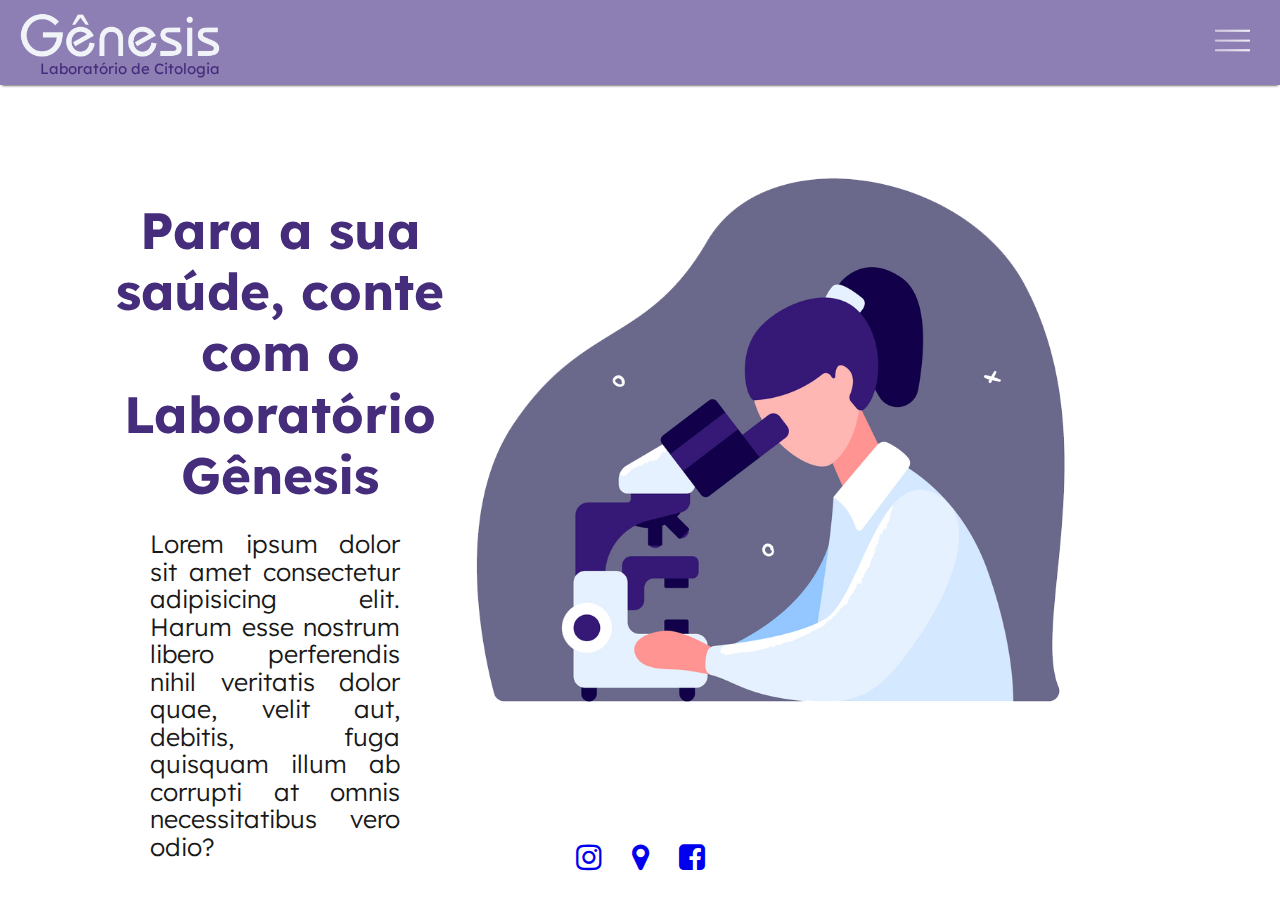
<file: index.html>
<!DOCTYPE html>
<html lang="en">
  <head>
    <meta charset="UTF-8" />
    <meta http-equiv="X-UA-Compatible" content="IE=edge" />
    <meta name="viewport" content="width=device-width, initial-scale=1.0" />
    <title>Gênesis</title>

    <!-- css -->
    <link rel="stylesheet" href="style.css" />

    <!-- Uma boa prática para normalizar o css, que pode ser encontrada no link
            https://necolas.github.io/normalize.css/  -->
    <link rel="stylesheet" href="normalize.css" />

    <!-- Fontes importadas -->
    <link
      href="//db.onlinewebfonts.com/c/390289fedd068780e28c0f9f259c3782?family=ITC+Bauhaus"
      rel="stylesheet"
      type="text/css"
    />

    <link rel="preconnect" href="https://fonts.googleapis.com" />
    <link rel="preconnect" href="https://fonts.gstatic.com" crossorigin />
    <link
      href="https://fonts.googleapis.com/css2?family=Lexend+Deca:wght@200;300;400&display=swap"
      rel="stylesheet"
    />

    <!-- Icones -->
    <link
      rel="stylesheet"
      href="https://cdnjs.cloudflare.com/ajax/libs/font-awesome/4.7.0/css/font-awesome.css"
    />
  </head>
  <body>
    <!-- cabeçalho -->
    <header class="cab fixed-navbar" id="cab">
      <nav class="navbar flex">
        <div class="container flex">
          <a href="index.html" class="navbar-brand flex">
            <div class="logotipo">
                <div class="logo">
                    <span id="logo"><img src="./assets/images/logo.png" alt="logo-genesis"></span>
                </div>
              <!-- <div class="logo">
                <span id="logo">Gênesis</span>
              </div> -->
              <div class="sub">
                <span id="sub">Laboratório de Citologia</span>
              </div>
            </div>
          </a>

          <!-- Botão do Menu -->
          <button type="button" class="navbar-toggler flex">
            <img src="./assets/images/icone-menu-degrade.png" alt="icone-menu" />
          </button>

          <!-- Criação dos componentes do cabeçalho utilizando uma lista não ordenada -->
          <div class="navbar-collapse">
            <ul class="navbar-nav">
              <li>
                <a href="index.html" class="nav-link">Home</a>
              </li>
              <li class="nav-item">
                <a href="sobre.html" class="nav-link">Sobre Nós</a>
              </li>
              <li class="nav-item">
                <a href="servicos.html" class="nav-link">Serviços</a>
              </li>
              <li class="nav-item">
                <a href="contato.html" class="nav-link">Contato</a>
              </li>
            </ul>
          </div>
        </div>
      </nav>

      <!-- Conteúdo principal
           Obs: como ele se encontra dentro do Cabeçalho e a
           responsividade não foi feita para muitos valores, 
           pode ficar mal posicionado dependendo da resolução -->
      <div class="banner">
        <div class="container1">
          <div class="banner-text">
            <h1>Para a sua saúde, conte com o Laboratório Gênesis</h1>
            <p class="text">
              Lorem ipsum dolor sit amet consectetur adipisicing elit. Harum
              esse nostrum libero perferendis nihil veritatis dolor quae, velit
              aut, debitis, fuga quisquam illum ab corrupti at omnis
              necessitatibus vero odio?
            </p>
          </div>
      <!-- Imagem que compoe o conteúdo principal -->
          <div class="banner-image">
            <img
              id="banner"
              src="./assets/images/microscopio.png"
              alt="banner mulher usando microscopio"
            />
          </div>
        </div>
      </div>
    </header>

    <!-- Ícones disponíveis em 
         https://fontawesome.com/v4/ -->
    <div class="icons">
      <a
        href="https://www.instagram.com/genesiscitologia/"
        target="_blank"
        class="btn"
        ><i class="fa fa-instagram" aria-hidden="true"></i
      ></a>
      <a
        href="https://www.google.com/maps/uv?pb=!1s0xa5a04d524fffff%3A0x3272656f945380ce!3m1!7e115!4s%2Fmaps%2Fplace%2Fg%25C3%25AAnesis%2Blaborat%25C3%25B3rio%2Bde%2Bcitologia%2Bendere%25C3%25A7o%2F%40-19.6299074%2C-43.2132995%2C3a%2C75y%2C6.69h%2C90t%2Fdata%3D*213m4*211e1*213m2*211s2i1WZqK-KfVsVqKtPPwGGw*212e0*214m2*213m1*211s0xa5a04d524fffff%3A0x3272656f945380ce%3Fsa%3DX!5sg%C3%AAnesis%20laborat%C3%B3rio%20de%20citologia%20endere%C3%A7o%20-%20Pesquisa%20Google!15sCgIgAQ&imagekey=!1e2!2s2i1WZqK-KfVsVqKtPPwGGw&hl=pt-BR&sa=X&ved=2ahUKEwjqxPrf2O73AhUlrpUCHR4PAa8Qpx96BAg6EAg"
        target="_blank"
        class="btn"
        ><i class="fa fa-map-marker" aria-hidden="true"></i
      ></a>
      <a
        href="https://www.facebook.com/GenesisLaboratorioDeCitologia/"
        target="_blank"
        class="btn"
        ><i class="fa fa-facebook-square" aria-hidden="true"></i
      ></a>
    </div>

    <!-- js -->
    <script src="codigo.js"></script>
  </body>
</html>
</file>
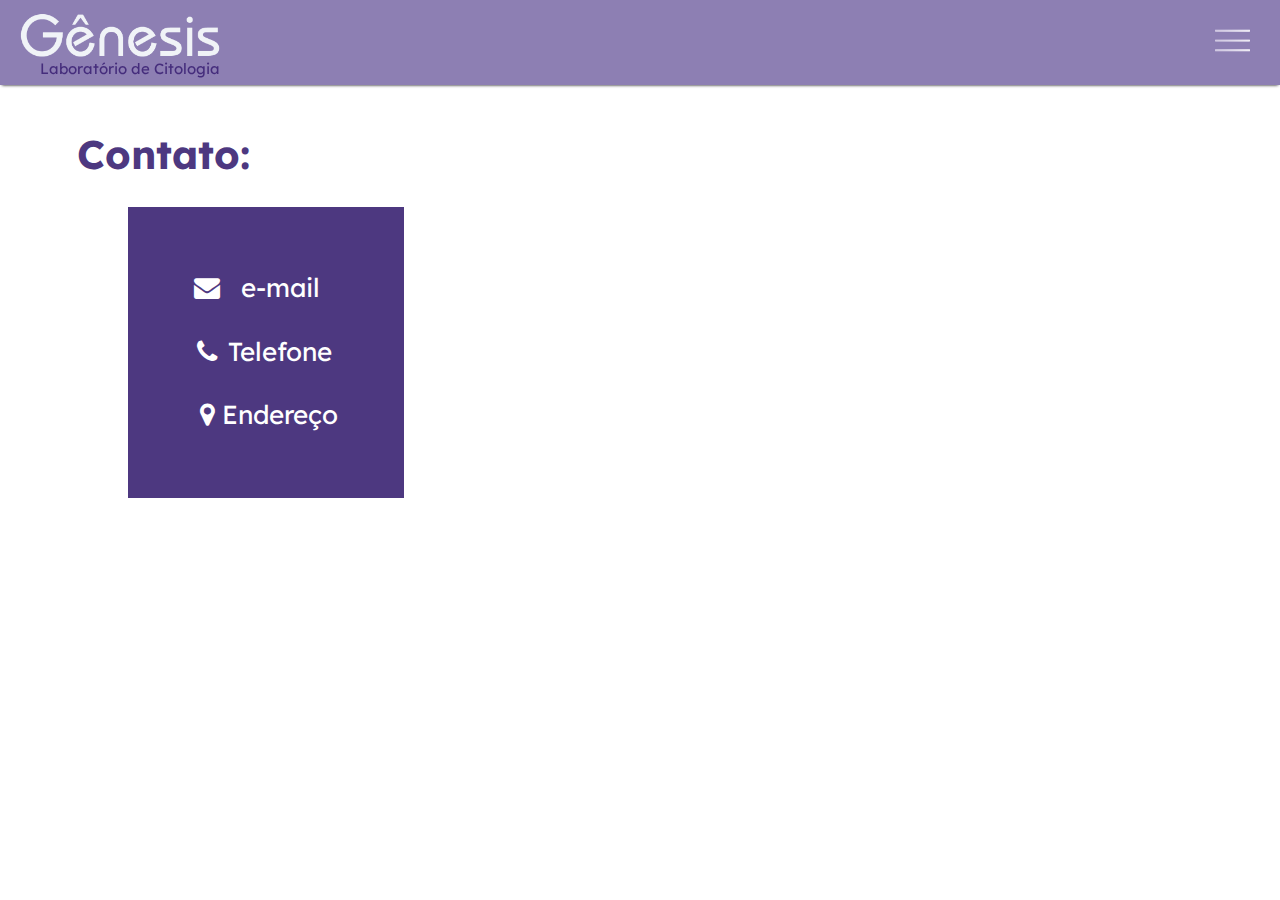
<file: contato.html>
<!DOCTYPE html>
<html lang="en">
  <head>
    <meta charset="UTF-8" />
    <meta http-equiv="X-UA-Compatible" content="IE=edge" />
    <meta name="viewport" content="width=device-width, initial-scale=1.0" />
    <title>Gênesis</title>
    <link rel="stylesheet" href="style.css" />
    <link rel="stylesheet" href="normalize.css" />
    <link
      href="//db.onlinewebfonts.com/c/390289fedd068780e28c0f9f259c3782?family=ITC+Bauhaus"
      rel="stylesheet"
      type="text/css"
    />
    <link
      rel="stylesheet"
      href="https://cdnjs.cloudflare.com/ajax/libs/font-awesome/4.7.0/css/font-awesome.css"
    />
    <link rel="preconnect" href="https://fonts.googleapis.com" />
    <link rel="preconnect" href="https://fonts.gstatic.com" crossorigin />
    <link
      href="https://fonts.googleapis.com/css2?family=Lexend+Deca:wght@200;300;400&display=swap"
      rel="stylesheet"
    />
  </head>
  <body>

    <!-- cabeçalho -->
    <header class="cab fixed-navbar" id="cab">
      <nav class="navbar flex">
        <div class="container flex">
          <a href="index.html" class="navbar-brand flex">
            <div class="logotipo">
              <div class="logo">
                <span id="logo"><img src="./assets/images/logo.png" alt="logo-genesis"></span>
              </div>
              <div class="sub">
                <span id="sub">Laboratório de Citologia</span>
              </div>
            </div>
          </a>
          <button type="button" class="navbar-toggler flex">
            <img src="./assets/images/icone-menu-degrade.png" />
          </button>

          <div class="navbar-collapse">
            <ul class="navbar-nav">
              <li>
                <a href="index.html" class="nav-link">Home</a>
              </li>
              <li class="nav-item">
                <a href="sobre.html" class="nav-link">Sobre Nós</a>
              </li>
              <li class="nav-item">
                <a href="servicos.html" class="nav-link">Serviços</a>
              </li>
              <li class="nav-item">
                <a href="contato.html" class="nav-link">Contato</a>
              </li>
            </ul>
          </div>
        </div>
      </nav>
    </header>

    <!-- Conteúdo Principal da Página -->
    <div class="conteudo">
      <h1 id="titulo">Contato:</h1>
  
      <section id="contato">
        <table id="tabela">
          <tbody>
            <tr>
                <td>
                    <a href="mailto:genesiscitologia@gmail.com" class="nav-link"><i class="fa fa-envelope" aria-hidden="true"></i></i></a>
                </td>
                <td>
                    <a href="mailto:genesiscitologia@gmail.com" class="nav-link">e-mail</a>
                </td>
            </tr>
            <tr><td><br/></td></tr>
            <tr>
                <td>
                    <a href="tel:(31) 3840-9214" class="nav-link"><i class="fa fa-phone" aria-hidden="true"></i></a></td>
                <td>
                    <a href="tel:(31) 3840-9214" class="nav-link">Telefone</a>
                </td>
            </tr>
            <tr><td><br/></td></tr>
            <tr>
                <td>
                    <a href="https://www.google.com/maps/dir/-19.6238346,-43.2182878/-19.6251643,-43.225589/@-19.6238832,-43.2263441,16z/data=!3m1!4b1!4m4!4m3!1m1!4e1!1m0" class="nav-link"><i class="fa fa-map-marker" aria-hidden="true"></i></a>
                </td>
                <td>
                    <a href="https://www.google.com/maps/dir/-19.6238346,-43.2182878/-19.6251643,-43.225589/@-19.6238832,-43.2263441,16z/data=!3m1!4b1!4m4!4m3!1m1!4e1!1m0" class="nav-link">Endereço</a>
                </td>
            </tr>
            <tr>
                <td></td>
                <td colspan="2"></td>
            </tr>
          </tbody>
        </table>
      </section>
    </div>
     
    <!-- js -->
    <script src="codigo.js"></script>
  </body>
</html>
</file>
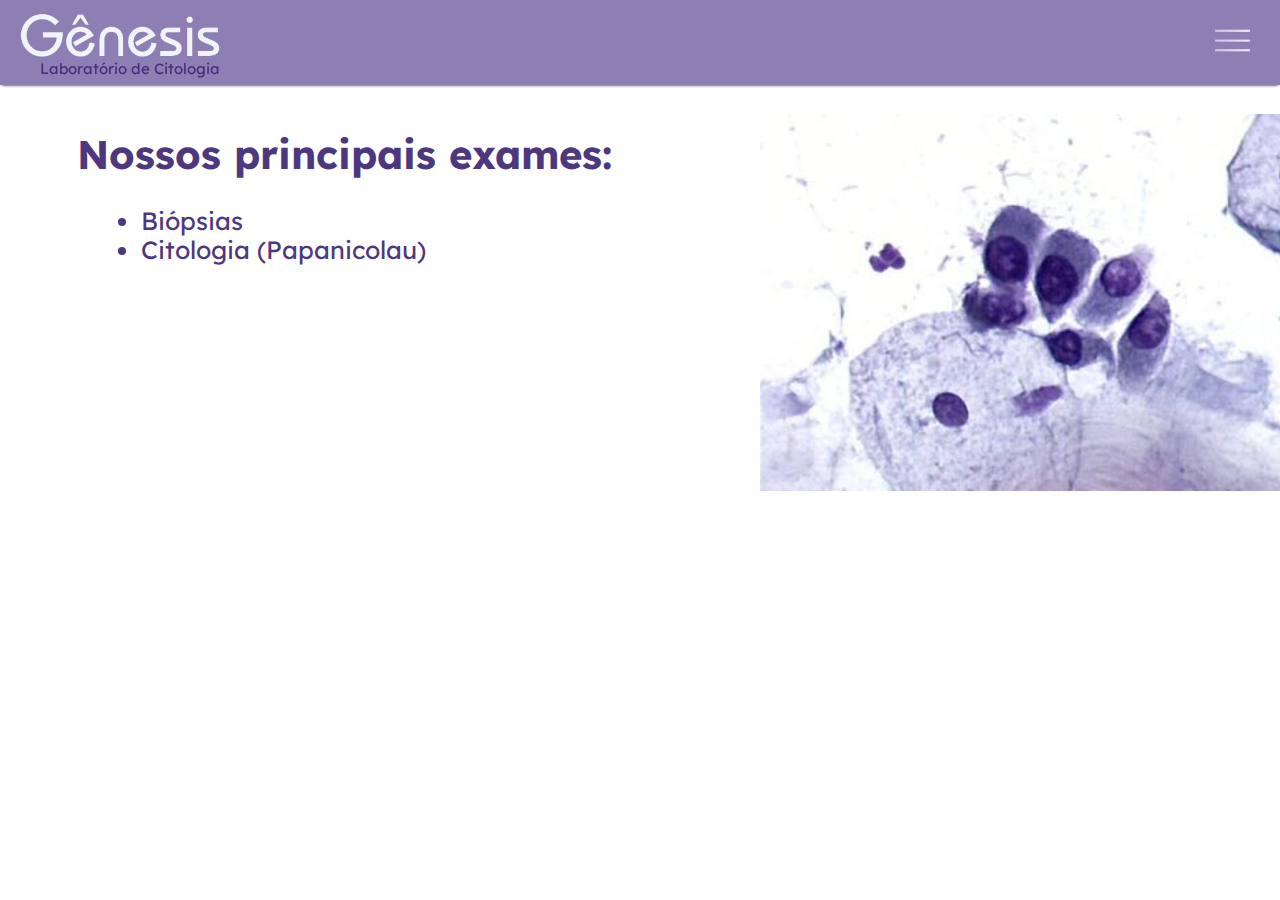
<file: servicos.html>
<!DOCTYPE html>
<html lang="en">
  <head>
    <meta charset="UTF-8" />
    <meta http-equiv="X-UA-Compatible" content="IE=edge" />
    <meta name="viewport" content="width=device-width, initial-scale=1.0" />
    <title>Gênesis</title>
    <link rel="stylesheet" href="style.css" />
    <link rel="stylesheet" href="normalize.css" />
    <link
      href="//db.onlinewebfonts.com/c/390289fedd068780e28c0f9f259c3782?family=ITC+Bauhaus"
      rel="stylesheet"
      type="text/css"
    />
    <link
      rel="stylesheet"
      href="https://cdnjs.cloudflare.com/ajax/libs/font-awesome/4.7.0/css/font-awesome.css"
    />
    <link rel="preconnect" href="https://fonts.googleapis.com" />
    <link rel="preconnect" href="https://fonts.gstatic.com" crossorigin />
    <link
      href="https://fonts.googleapis.com/css2?family=Lexend+Deca:wght@200;300;400&display=swap"
      rel="stylesheet"
    />
  </head>
  <body>

    <!-- cabeçalho -->
    <header class="cab fixed-navbar" id="cab">
      <nav class="navbar flex">
        <div class="container flex">
          <a href="index.html" class="navbar-brand flex">
            <div class="logotipo">
                    <div class="logo">
                      <span id="logo"><img src="./assets/images/logo.png" alt="logo-genesis"></span>
                    </div> 
                <!-- <div class="logo">
                <span id="logo">Gênesis</span>
              </div> -->
              <div class="sub">
                <span id="sub">Laboratório de Citologia</span>
              </div>
            </div>
          </a>
          <button type="button" class="navbar-toggler flex">
            <img src="./assets/images/icone-menu-degrade.png" alt="icone-do-menu"/>
          </button>

          <div class="navbar-collapse">
            <ul class="navbar-nav">
              <li>
                <a href="index.html" class="nav-link">Home</a>
              </li>
              <li class="nav-item">
                <a href="sobre.html" class="nav-link">Sobre Nós</a>
              </li>
              <li class="nav-item">
                <a href="servicos.html" class="nav-link">Serviços</a>
              </li>
              <li class="nav-item">
                <a href="contato.html" class="nav-link">Contato</a>
              </li>
            </ul>
          </div>
        </div>
      </nav>
    </header>

    <!-- Conteúdo Principal da Página -->
    <div class="conteudo">
      <h1 id="titulo">Nossos principais exames:</h1>
      <div class="lista">
        <li>Biópsias</li>
        <li>Citologia (Papanicolau)</li>
      </div>
      <img
        id="img1"
        src="./assets/images/padrao.jpg"
        alt="imagem-de-microscopio"
      />
    </div>

    <!-- js -->
    <script src="codigo.js"></script>
  </body>
</html>
</file>
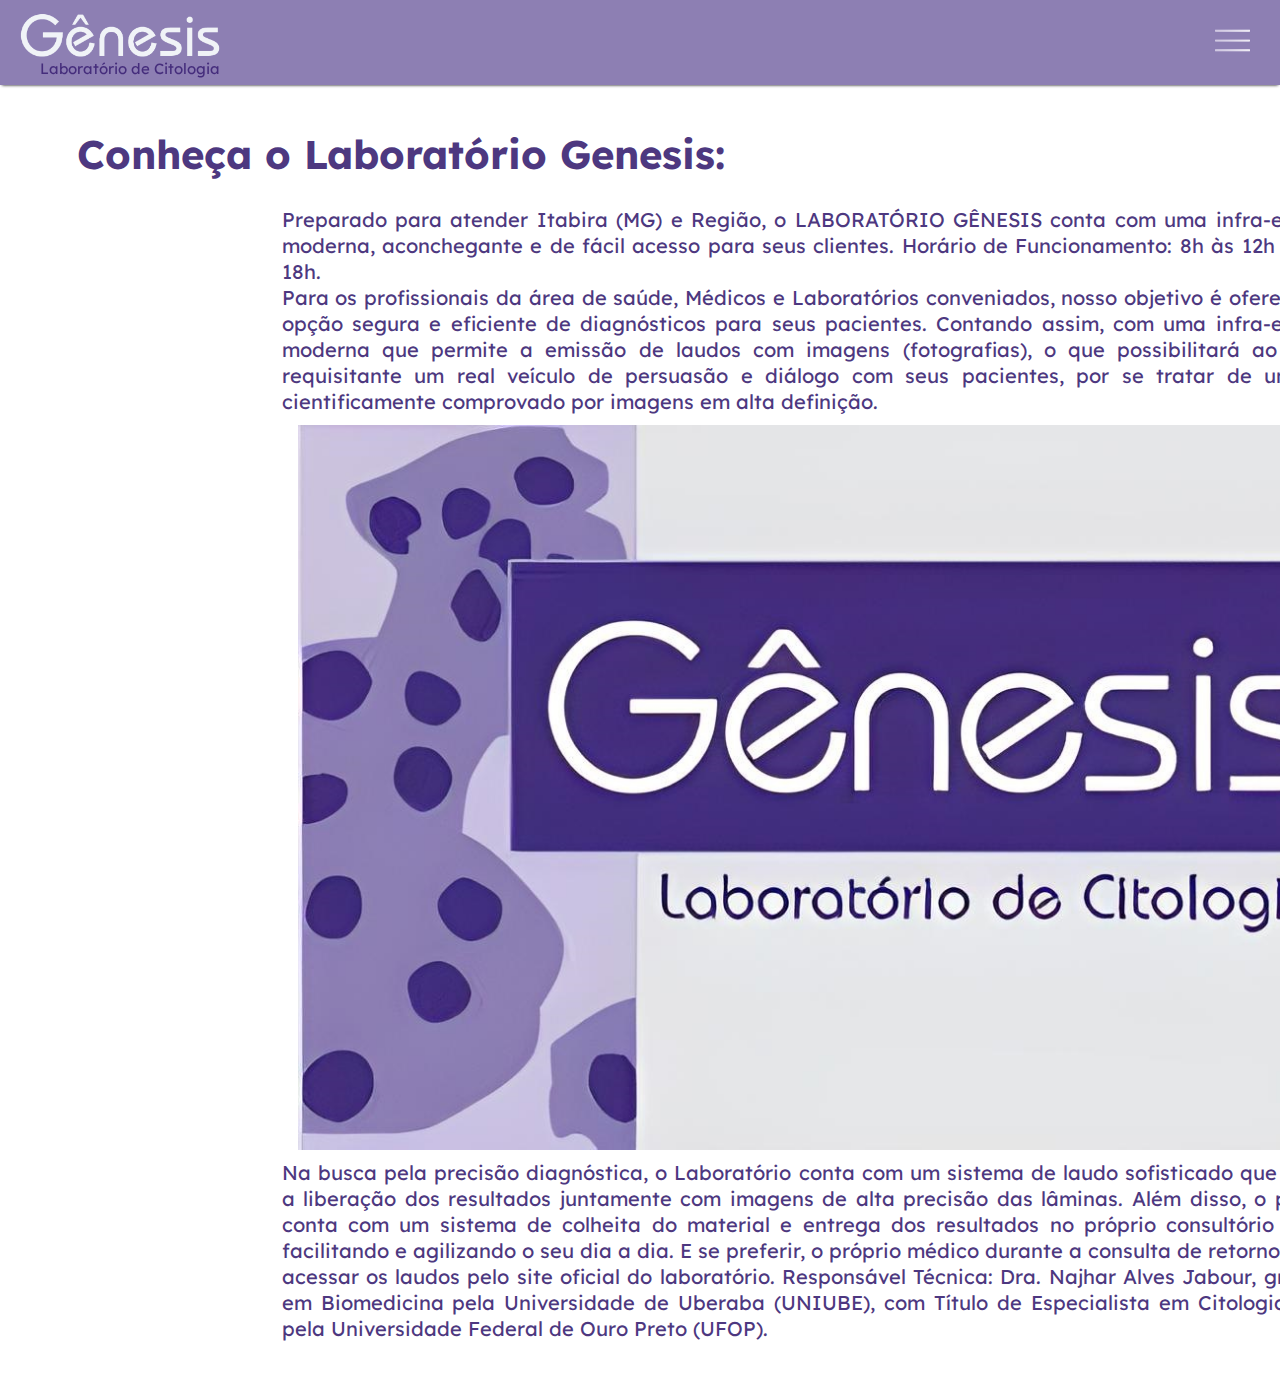
<file: sobre.html>
<!DOCTYPE html>
<html lang="en">
  <head>
    <meta charset="UTF-8" />
    <meta http-equiv="X-UA-Compatible" content="IE=edge" />
    <meta name="viewport" content="width=device-width, initial-scale=1.0" />
    <title>Gênesis</title>
    <link rel="stylesheet" href="style.css" />
    <link rel="stylesheet" href="normalize.css" />
    <link
      href="//db.onlinewebfonts.com/c/390289fedd068780e28c0f9f259c3782?family=ITC+Bauhaus"
      rel="stylesheet"
      type="text/css"
    />
    <link
      rel="stylesheet"
      href="https://cdnjs.cloudflare.com/ajax/libs/font-awesome/4.7.0/css/font-awesome.css"
    />
    <link rel="preconnect" href="https://fonts.googleapis.com" />
    <link rel="preconnect" href="https://fonts.gstatic.com" crossorigin />
    <link
      href="https://fonts.googleapis.com/css2?family=Lexend+Deca:wght@200;300;400&display=swap"
      rel="stylesheet"
    />
  </head>
  <body>
    <!-- cabeçalho -->
    <header class="cab fixed-navbar" id="cab">
      <nav class="navbar flex">
        <div class="container flex">
          <a href="index.html" class="navbar-brand flex">
            <div class="logotipo">
              <!-- <div class="logo">
                <span id="logo">Gênesis</span>
              </div> -->
              <div class="logo">
                <span id="logo"><img src="./assets/images/logo.png" alt="logo-genesis"/></span>
              </div>
              <div class="sub">
                <span id="sub">Laboratório de Citologia</span>
              </div>
            </div>
          </a>
          <button type="button" class="navbar-toggler flex">
            <img src="./assets/images/icone-menu-degrade.png" alt="icone-do-menu"/>
          </button>

          <div class="navbar-collapse">
            <ul class="navbar-nav">
              <li>
                <a href="index.html" class="nav-link">Home</a>
              </li>
              <li class="nav-item">
                <a href="sobre.html" class="nav-link">Sobre Nós</a>
              </li>
              <li class="nav-item">
                <a href="servicos.html" class="nav-link">Serviços</a>
              </li>
              <li class="nav-item">
                <a href="contato.html" class="nav-link">Contato</a>
              </li>
            </ul>
          </div>
        </div>
      </nav>
    </header>

    <!-- Conteúdo Principal da Página -->
    <div class="conteudo">
      <h1 id="titulo">Conheça o Laboratório Genesis:</h1>
      <div class="paragrafo">
        <p>
          Preparado para atender Itabira (MG) e Região, o LABORATÓRIO GÊNESIS
          conta com uma infra-estrutura moderna, aconchegante e de fácil acesso
          para seus clientes. Horário de Funcionamento: 8h às 12h - 14h às 18h.
        </p>
        <p>
          Para os profissionais da área de saúde, Médicos e Laboratórios
          conveniados, nosso objetivo é oferecer uma opção segura e eficiente de
          diagnósticos para seus pacientes. Contando assim, com uma
          infra-estrutura moderna que permite a emissão de laudos com imagens
          (fotografias), o que possibilitará ao médico requisitante um real
          veículo de persuasão e diálogo com seus pacientes, por se tratar de um
          laudo cientificamente comprovado por imagens em alta definição.
        </p>
        <img
            id="img2"
            src="/assets/images/logo-genesis1064x768.png"
            alt="logo-genesis"
        />
        <p>
          Na busca pela precisão diagnóstica, o Laboratório conta com um sistema
          de laudo sofisticado que permite a liberação dos resultados juntamente
          com imagens de alta precisão das lâminas. Além disso, o paciente conta
          com um sistema de colheita do material e entrega dos resultados no
          próprio consultório médico, facilitando e agilizando o seu dia a dia.
          E se preferir, o próprio médico durante a consulta de retorno, poderá
          acessar os laudos pelo site oficial do laboratório. Responsável
          Técnica: Dra. Najhar Alves Jabour, graduada em Biomedicina pela
          Universidade de Uberaba (UNIUBE), com Título de Especialista em
          Citologia Clínica pela Universidade Federal de Ouro Preto (UFOP).
        </p>
      </div>
    </div>

    <!-- js -->
    <script src="codigo.js"></script>
  </body>
</html>
</file>
<file: style.css>
@import url(//db.onlinewebfonts.com/c/390289fedd068780e28c0f9f259c3782?family=ITC+Bauhaus);

#logo {
  font-family: "ITC Bauhaus";
  src: url("//db.onlinewebfonts.com/t/390289fedd068780e28c0f9f259c3782.eot");
  src: url("//db.onlinewebfonts.com/t/390289fedd068780e28c0f9f259c3782.eot?#iefix")
      format("embedded-opentype"),
    url("//db.onlinewebfonts.com/t/390289fedd068780e28c0f9f259c3782.woff2")
      format("woff2"),
    url("//db.onlinewebfonts.com/t/390289fedd068780e28c0f9f259c3782.woff")
      format("woff"),
    url("//db.onlinewebfonts.com/t/390289fedd068780e28c0f9f259c3782.ttf")
      format("truetype"),
    url("//db.onlinewebfonts.com/t/390289fedd068780e28c0f9f259c3782.svg#ITC Bauhaus")
      format("svg");
  font-size: 5rem;
}

html {
  font-size: 10px;
  scroll-behavior: smooth;
}

/* pequeno reset */
*,
*::after,
*::before {
  padding: 0;
  margin: 0;
  outline: 0;
  -webkit-box-sizing: border-box;
  box-sizing: border-box;
  text-decoration: none;
}

body {
  font-family: "Lexend Deca", sans-serif;
}

h1 {
  font-family: "Lexend Deca", sans-serif;
  margin-top: 0;
  line-height: 1.3;
}

a .logotipo {
  color: rgb(240, 243, 247);
}

a .sub {
  color: rgb(69, 45, 124);
}

ul {
  list-style-type: none;
}

.container {
  max-width: 1900px;
  margin: 0 auto;
  margin-top: -15px;
  padding: 0 2rem;
}

button,
.btn {
  background-color: transparent;
  border: none;
  cursor: pointer;
}

.flex {
  display: -webkit-box;
  display: -ms-flexbox;
  display: flex;
  -webkit-box-align: center;
  -ms-flex-align: center;
  align-items: center;
  -webkit-box-pack: center;
  -ms-flex-pack: center;
  justify-content: center;
}

img {
  width: 50%;
  display: block;
}

.navbar {
  box-shadow: 0 2px 3px -2px rgb(0, 0, 0);
  position: relative;
  height: 85px;
  background-color: rgb(141, 127, 179);
}

/* Texto que compoe o Logo */
#sub {
  display: flex;
  position: absolute;
  margin-top: 2.5px;
  margin-left: 20px;
  font-size: 1.5rem;
}

.navbar .container {
  width: 100%;
  -webkit-box-pack: justify;
  -ms-flex-pack: justify;
  justify-content: space-between;
}

.navbar-brand img {
  width: 60px;
  margin-right: 1rem;
}

.logo img{
    width: 200px;
}

/* PROVAVELMENTE SAI */
.navbar-brand span logo {
  font-weight: 600;
  font-size: 2rem;
  /*background-image: url(./assets/images/padrao-hd.png);*/
  background-color: rgb(69, 45, 124);
  background-size: 172px;
  width: 250px;
  height: 60px;
  /*background-repeat: no-repeat;*/
  -webkit-text-fill-color: transparent;
}

.navbar-toggler {
  z-index: 1000;
  -webkit-transition: all 0.4s ease-in-out;
  -o-transition: all 0.4s ease-in-out;
  transition: all 0.4s ease-in-out;
}

/* tamanho dos botões (que abrem e fecham o menu) */
.navbar-toggler img {
  width: 35px;
  margin-right: 10px;
  margin-top: 10px;
}

/* opacidade do botão do Menu dada interação com Mouse */
.navbar-toggler:hover {
  opacity: 0.8;
}

.navbar-collapse {
  position: fixed;
  top: 0;
  right: 0;
  width: 100%;
  height: 100%;
  z-index: 999;
  background-color: rgb(141, 127, 179);
  border-left: 4px rgb(224, 227, 230);
  -webkit-transform: translateX(100%);
  -ms-transform: translateX(100%);
  transform: translateX(100%);
  -webkit-transition: all 0.4s ease-in-out;
  -o-transition: all 0.4s ease-in-out;
  transition: all 0.4s ease-in-out;
}

/* show navbar-collapse div class */
.show-navbar-collapse {
  -webkit-transform: translateX(0);
  -ms-transform: translateX(0);
  transform: translateX(0);
}

.navbar-nav {
  padding: 1.6rem;
}

.nav-item {
  margin: 2rem 0;
}

.nav-link {
  color: white;
  display: inline-block;
}


/* show fixed navbar after some scrolling */
.fixed-navbar .navbar {
  position: fixed;
  top: 0;
  left: 0;
  width: 100%;
  background-color: rgb(141, 127, 179);
  z-index: 999;
}
.fixed-navbar .banner {
  margin-top: 70px;
}

.banner {
  padding: 3rem 0;
  text-align: center;
}
.banner .container {
  min-height: 70vh;
}
.text {
  font-weight: 300;
  opacity: 0.9;
  padding: 1rem 0;
}

.icons {
  display: flex;
  gap: 30px;
  justify-content: center;
  font-size: 3rem;
  margin-top: -60px;
}

.navbar-collapse ul li {
  font-size: 2.9rem;
}

/* tentativa de fazer o site ficar responsivo
 Para resoluções abaixo de 940px (não funciona em todas) */
@media only screen and (max-width: 940px) {
    .banner .banner-image #banner {
      height: 40vh;
      width: 40vh;
      margin-top: -28px;
      margin-left: 45px;
    }
    .banner .container1 h1 {
      align-items: center;
      font-size: 2.8rem;
      line-height: 1.3;
      color: rgb(69, 45, 124);
      font-family: "Lexend Deca", sans-serif;
      margin-top: 20px;
      margin-left: 15px;
      margin-right: 15px;
    }
    .banner .container1 .text {
      align-items: center;
      font-size: 1.8rem;
      line-height: 1.3;
      color: rgb(0, 0, 0);
      font-family: "Lexend Deca", sans-serif;
      margin-left: 40px;
      margin-right: 50px;
      text-align: justify;
    }
    .banner .container1 {
      justify-content: center;
    }
    .banner {
      align-items: center;
    }
  }
  
  /* Para resoluções acima de 940px (não funciona em todas) */
  @media only screen and (min-width: 940px) {
    .banner .banner-image #banner {
      height: 80vh;
      width: 80vh;
      margin-top: -20px;
      margin-left: -90px;
      margin-right: 150px;
    }
    .banner .container1 h1 {
      justify-content: center;
      align-items: center;
      font-size: 5.1rem;
      line-height: 1.2;
      color: rgb(69, 45, 124);
      font-family: "Lexend Deca", sans-serif;
      margin-top: 100px;
      margin-left: 100px;
      margin-right: 40px;
    }
    .banner .container1 .text {
      align-items: center;
      font-size: 2.5rem;
      line-height: 1.1;
      color: rgb(0, 0, 0);
      font-family: "Lexend Deca", sans-serif;
      margin-left: 150px;
      margin-right: 100px;
      text-align: justify;
      margin-top: -20px;
    }
    .banner .container1 {
      display: flex;
      flex-wrap: row;
    }
  }

  /* Para resoluções acima de 940px (não funciona em todas) */
  @media only screen and (min-width: 940px) {
    .conteudo {
      color: rgb(77, 56, 128);
    }
  
    .conteudo #titulo {
      font-size: 4rem;
      margin-top: 10%;
      margin-left: 6%;
    }
  
    .conteudo .lista {
      font-size: 2.5rem;
      margin-left: 11%;
    }
  
    .conteudo .paragrafo {
      font-size: 2rem;
      width: 120vh;
      margin-left: 22%;
      margin-bottom: 50px;
      text-align: justify;
      line-height: 1.3;
    }
  
    .conteudo #img1 {
      margin-top: -150px;
      margin-left: 760px;
      width: 80vh;
    }
  
    .conteudo #img2 {
      margin-top: 10px;
      margin-bottom: 10px;
      margin-left: 1.5%;
      width: 117vh;
    }
  
    .conteudo .botoes {
      background-color: rgb(141, 127, 179);
      font-size: 2rem;
      margin-left: 5%;
      margin-right: 60%;
      margin-bottom: 50px;
      text-align: center;
      line-height: 1.3;
    }

    .conteudo #tabela{
        margin-left: 10%;
        position:relative;
        font-size: 2.6rem;
        width: 18%;
        padding: 5%;
        text-align: center;
        background-color: rgb(77, 56, 128);
    }
  }

  /* Para resoluções abaixo de 940px (não funciona em todas) */
  @media only screen and (max-width: 940px) {
    .conteudo #titulo {
      font-size: 3.3rem;
      margin-top: 30%;
      margin-left: 4.2%;
      color: rgb(77, 56, 128);
    }
  
    .conteudo .lista {
      font-size: 2rem;
      margin-left: 10%;
      color: rgb(77, 56, 128);
    }
  
    .conteudo #img1 {
      margin-top: 20px;
      margin-left: 10px;
      width: 95%;
    }
  
    .conteudo #img2 {
      margin-top: 10px;
      margin-bottom: 10px;
      width: 100%;
    }
  
    .conteudo .paragrafo {
      margin-left: 5%;
      margin-right: 5%;
      margin-bottom: 50px;
      text-align: justify;
      line-height: 1.3;
    }
  
    .conteudo .botoes {
      background-color: rgb(141, 127, 179);
      font-size: 2rem;
      margin-left: 5%;
      margin-right: 5%;
      margin-bottom: 50px;
      text-align: justify;
      line-height: 1.3;
      text-align: center;
    }

    .conteudo #tabela{
        margin-left: 25%;
        position:relative;
        font-size: 2.6rem;
        width: 18%;
        padding: 5%;
        text-align: center;
        background-color: rgb(77, 56, 128);
    }
  }
</file>
